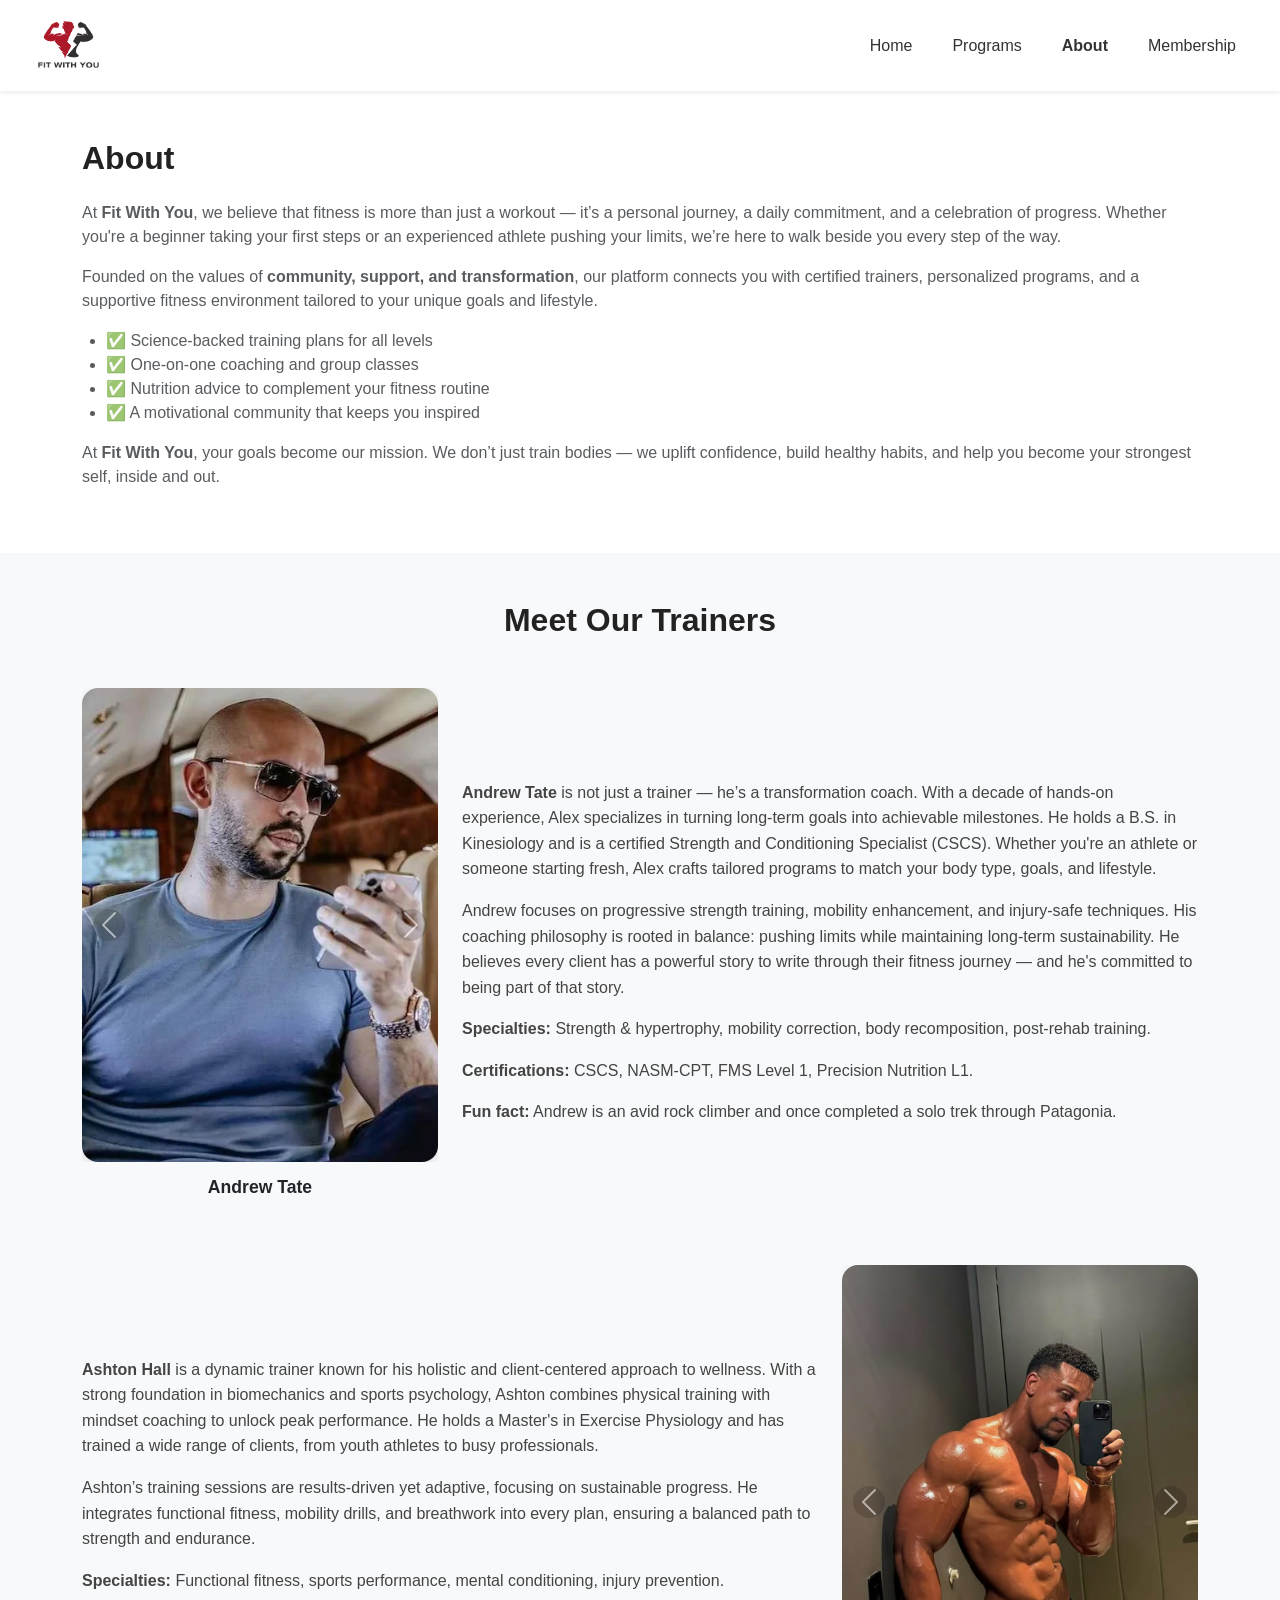
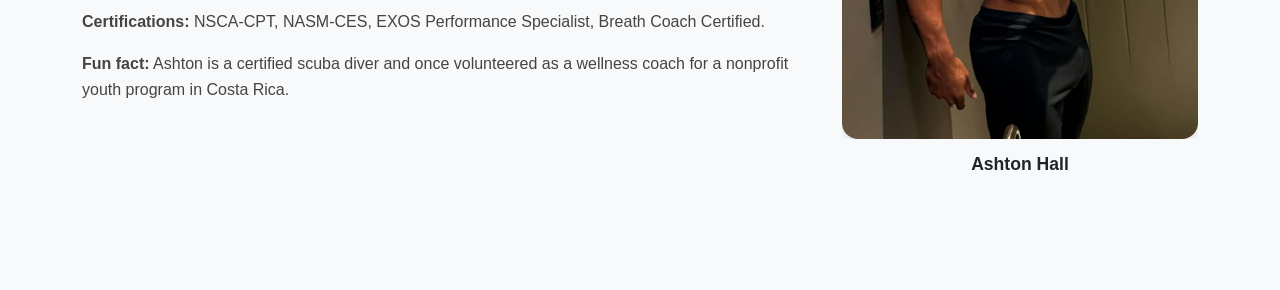
<file: FitWithYou/about.html>
<!doctype html>
<html lang="en">
  <head>
    <meta charset="utf-8">
    <meta name="viewport" content="width=device-width, initial-scale=1">
    <title>About - Fit With You</title>
    <link href="https://cdn.jsdelivr.net/npm/bootstrap@5.3.5/dist/css/bootstrap.min.css" rel="stylesheet">
    <link rel="stylesheet" href="css/about.css">
  </head>
  <body>
    <nav class="navbar navbar-expand-lg bg-white px-4 shadow-sm sticky-top">
      <div class="container-fluid">
        <a class="navbar-brand" href="homepage.html">
          <img src="images/logo.jpg" alt="Fit With You Logo" height="65">
        </a>
        <button class="navbar-toggler" type="button" data-bs-toggle="collapse" data-bs-target="#navbarNav">
          <span class="navbar-toggler-icon"></span>
        </button>
        <div class="collapse navbar-collapse justify-content-end" id="navbarNav">
          <ul class="navbar-nav gap-4">
            <li class="nav-item"><a class="nav-link" href="homepage.html">Home</a></li>
            <li class="nav-item"><a class="nav-link" href="program.html">Programs</a></li>
            <li class="nav-item"><a class="nav-link" href="about.html"><b>About</b></a></li>
            <li class="nav-item"><a class="nav-link" href="membership.html">Membership</a></li>
          </ul>
        </div>
      </div>
    </nav>

    <section class="py-5 container">
      <h2>About</h2>
      <p class="text-muted">
        At <strong>Fit With You</strong>, we believe that fitness is more than just a workout — it’s a personal journey, a daily commitment, and a celebration of progress. Whether you're a beginner taking your first steps or an experienced athlete pushing your limits, we’re here to walk beside you every step of the way.
      </p>
      <p class="text-muted">
        Founded on the values of <strong>community, support, and transformation</strong>, our platform connects you with certified trainers, personalized programs, and a supportive fitness environment tailored to your unique goals and lifestyle.
      </p>
      <ul class="text-muted ps-4">
        <li>✅ Science-backed training plans for all levels</li>
        <li>✅ One-on-one coaching and group classes</li>
        <li>✅ Nutrition advice to complement your fitness routine</li>
        <li>✅ A motivational community that keeps you inspired</li>
      </ul>
      <p class="text-muted">
        At <strong>Fit With You</strong>, your goals become our mission. We don’t just train bodies — we uplift confidence, build healthy habits, and help you become your strongest self, inside and out.
      </p>
    </section>

    <section class="py-5 bg-light">
      <div class="container">
        <h2 class="text-center mb-5">Meet Our Trainers</h2>

        <div class="row align-items-center mb-5">
          <div class="col-md-4 text-center">
            <div id="trainerCarousel1" class="carousel slide" data-bs-ride="carousel">
              <div class="carousel-inner">
                <div class="carousel-item active">
                  <img src="images/andrew1.jpg" class="trainer-img d-block mx-auto" alt="Andrew 1">
                </div>
                <div class="carousel-item">
                  <img src="images/andrew2.jpg" class="trainer-img d-block mx-auto" alt="Andrew 2">
                </div>
                <div class="carousel-item">
                  <img src="images/andrew4.jpg" class="trainer-img d-block mx-auto" alt="Andrew 3">
                </div>
              </div>
              <button class="carousel-control-prev" type="button" data-bs-target="#trainerCarousel1" data-bs-slide="prev">
                <span class="carousel-control-prev-icon"></span>
              </button>
              <button class="carousel-control-next" type="button" data-bs-target="#trainerCarousel1" data-bs-slide="next">
                <span class="carousel-control-next-icon"></span>
              </button>
            </div>
            <p class="trainer-name">Andrew Tate</p>
          </div>
          <div class="col-md-8 trainer-info">
            <p><strong>Andrew Tate</strong> is not just a trainer — he’s a transformation coach. With a decade of hands-on experience, Alex specializes in turning long-term goals into achievable milestones. He holds a B.S. in Kinesiology and is a certified Strength and Conditioning Specialist (CSCS). Whether you're an athlete or someone starting fresh, Alex crafts tailored programs to match your body type, goals, and lifestyle.</p>
            <p>Andrew focuses on progressive strength training, mobility enhancement, and injury-safe techniques. His coaching philosophy is rooted in balance: pushing limits while maintaining long-term sustainability. He believes every client has a powerful story to write through their fitness journey — and he's committed to being part of that story.</p>
            <p><strong>Specialties:</strong> Strength & hypertrophy, mobility correction, body recomposition, post-rehab training.</p>
            <p><strong>Certifications:</strong> CSCS, NASM-CPT, FMS Level 1, Precision Nutrition L1.</p>
            <p><strong>Fun fact:</strong> Andrew is an avid rock climber and once completed a solo trek through Patagonia.</p>
          </div>
        </div>

        <div class="row align-items-center mb-5 flex-md-row-reverse">
          <div class="col-md-4 text-center">
            <div id="trainerCarousel2" class="carousel slide" data-bs-ride="carousel">
              <div class="carousel-inner">
                <div class="carousel-item active">
                  <img src="images/ashton1.jpg" class="trainer-img d-block mx-auto" alt="Ashton 1">
                </div>
                <div class="carousel-item">
                  <img src="images/ashton2.jpg" class="trainer-img d-block mx-auto" alt="Ashton 2">
                </div>
                <div class="carousel-item">
                  <img src="images/ashton3.jpg" class="trainer-img d-block mx-auto" alt="Ashton 3">
                </div>
              </div>
              <button class="carousel-control-prev" type="button" data-bs-target="#trainerCarousel2" data-bs-slide="prev">
                <span class="carousel-control-prev-icon"></span>
              </button>
              <button class="carousel-control-next" type="button" data-bs-target="#trainerCarousel2" data-bs-slide="next">
                <span class="carousel-control-next-icon"></span>
              </button>
            </div>
            <p class="trainer-name">Ashton Hall</p>
          </div>
          <div class="col-md-8 trainer-info">
            <p><strong>Ashton Hall</strong> is a dynamic trainer known for his holistic and client-centered approach to wellness. With a strong foundation in biomechanics and sports psychology, Ashton combines physical training with mindset coaching to unlock peak performance. He holds a Master's in Exercise Physiology and has trained a wide range of clients, from youth athletes to busy professionals.</p>
            <p>Ashton’s training sessions are results-driven yet adaptive, focusing on sustainable progress. He integrates functional fitness, mobility drills, and breathwork into every plan, ensuring a balanced path to strength and endurance.</p>
            <p><strong>Specialties:</strong> Functional fitness, sports performance, mental conditioning, injury prevention.</p>
            <p><strong>Certifications:</strong> NSCA-CPT, NASM-CES, EXOS Performance Specialist, Breath Coach Certified.</p>
            <p><strong>Fun fact:</strong> Ashton is a certified scuba diver and once volunteered as a wellness coach for a nonprofit youth program in Costa Rica.</p>
          </div>
        </div>
      </div>
    </section>

    <script src="https://cdn.jsdelivr.net/npm/bootstrap@5.3.5/dist/js/bootstrap.bundle.min.js"></script>
  </body>
</html>
</file>
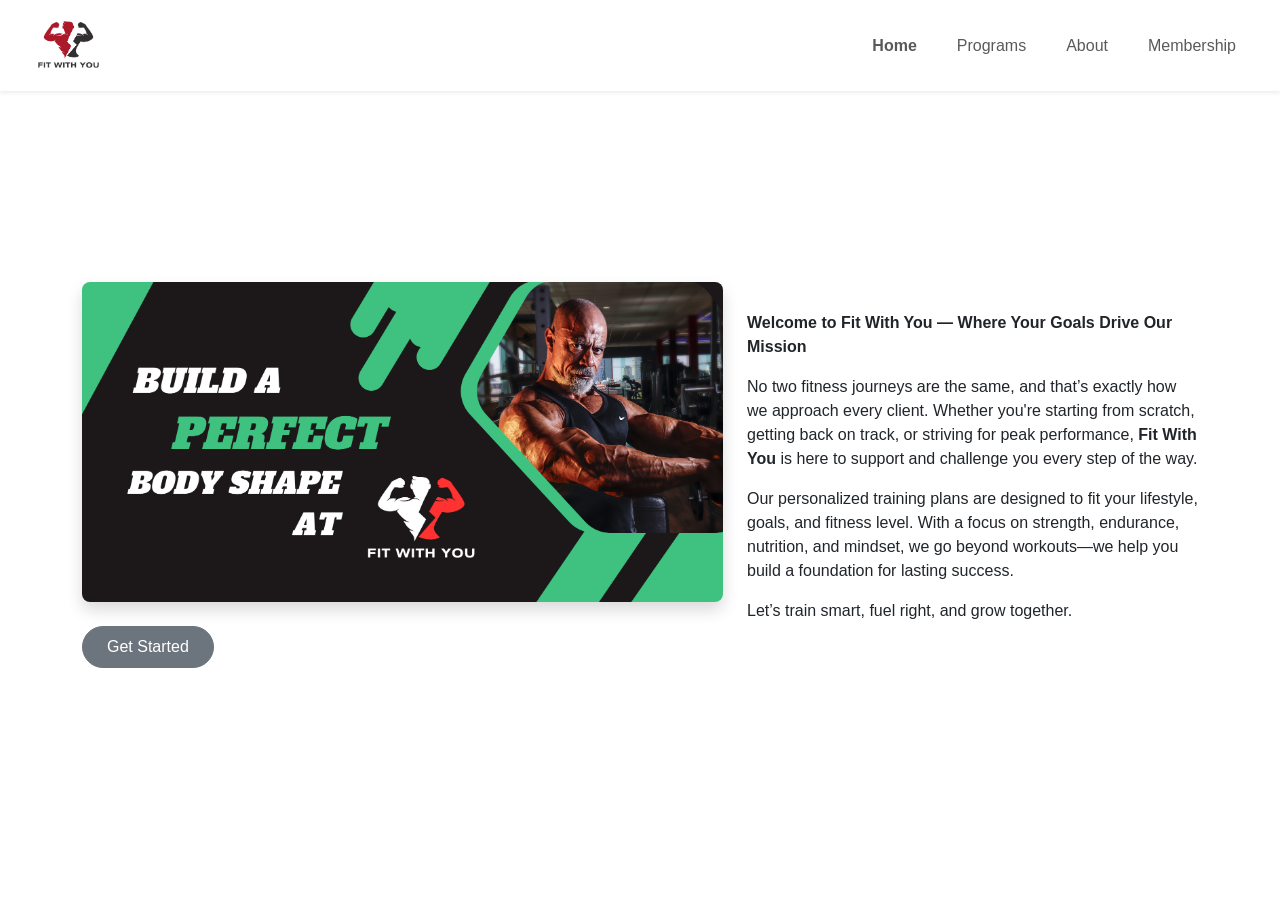
<file: FitWithYou/homepage.html>
<!doctype html>
<html lang="en">
  <head>
    <meta charset="utf-8">
    <meta name="viewport" content="width=device-width, initial-scale=1">
    <title>Fit With You</title>
    <link href="https://cdn.jsdelivr.net/npm/bootstrap@5.3.5/dist/css/bootstrap.min.css" rel="stylesheet">
    <link rel="stylesheet" href="css/homepage.css">
  </head>
  <body>
    <nav class="navbar navbar-expand-lg bg-white px-4 shadow-sm sticky-top">
      <div class="container-fluid">
        <a class="navbar-brand" href="homepage.html">
          <img src="images/logo.jpg" alt="Fit With You Logo" height="65">
        </a>
        <button class="navbar-toggler" type="button" data-bs-toggle="collapse" data-bs-target="#navbarNav">
          <span class="navbar-toggler-icon"></span>
        </button>
        <div class="collapse navbar-collapse justify-content-end" id="navbarNav">
          <ul class="navbar-nav gap-4">
            <li class="nav-item"><a class="nav-link" href="homepage.html"><b>Home</b></a></li>
            <li class="nav-item"><a class="nav-link" href="program.html">Programs</a></li>
            <li class="nav-item"><a class="nav-link" href="about.html">About</a></li>
            <li class="nav-item"><a class="nav-link" href="membership.html">Membership</a></li>
          </ul>
        </div>
      </div>
    </nav>

    <div class="container my-4">
      <div class="row align-items-center hero-row text-center text-lg-start">
        <div class="col-lg-7 mb-4 mb-lg-0">
          <img src="images/logo3.jpg" alt="Gym Image" class="img-fluid shadow rounded-3">
          <div class="mt-4 d-none d-lg-block">
            <a href="program.html" class="btn btn-secondary rounded-pill px-4 py-2">Get Started</a>
          </div>
        </div>
        <div class="col-lg-5">
          <p>
            <strong>Welcome to Fit With You — Where Your Goals Drive Our Mission</strong>
          </p>
          <p>
            No two fitness journeys are the same, and that’s exactly how we approach every client. Whether you're starting from scratch, getting back on track, or striving for peak performance, <strong>Fit With You</strong> is here to support and challenge you every step of the way.
          </p>
          <p>
            Our personalized training plans are designed to fit your lifestyle, goals, and fitness level. With a focus on strength, endurance, nutrition, and mindset, we go beyond workouts—we help you build a foundation for lasting success.
          </p>
          <p>
            Let’s train smart, fuel right, and grow together.
          </p>
          <div class="mt-4 d-block d-lg-none text-end">
            <a href="program.html" class="btn btn-secondary rounded-pill px-4 py-2">Get Started</a>
          </div>
        </div>
      </div>
    </div>

    <script src="https://cdn.jsdelivr.net/npm/bootstrap@5.3.5/dist/js/bootstrap.bundle.min.js"></script>
  </body>
</html>
</file>
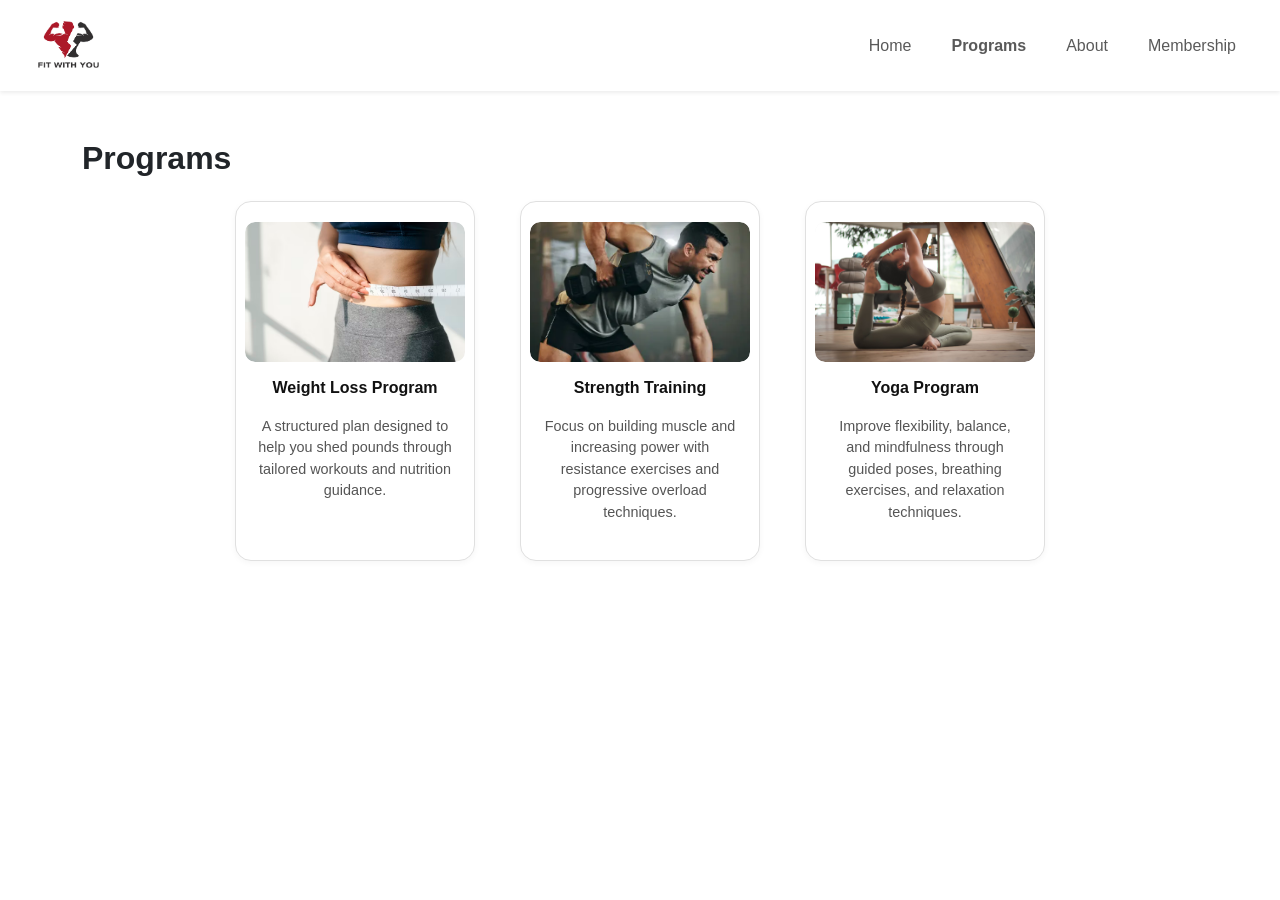
<file: FitWithYou/program.html>
<!doctype html>
<html lang="en">
  <head>
    <meta charset="utf-8">
    <meta name="viewport" content="width=device-width, initial-scale=1">
    <title>Programs - Fit With You</title>
    <link href="https://cdn.jsdelivr.net/npm/bootstrap@5.3.5/dist/css/bootstrap.min.css" rel="stylesheet">
    <link rel="stylesheet" href="css/program.css">
  </head>
  <body>
    <nav class="navbar navbar-expand-lg bg-white px-4 shadow-sm sticky-top">
      <div class="container-fluid">
        <a class="navbar-brand" href="homepage.html">
          <img src="images/logo.jpg" alt="Fit With You Logo" height="65">
        </a>
        <button class="navbar-toggler" type="button" data-bs-toggle="collapse" data-bs-target="#navbarNav">
          <span class="navbar-toggler-icon"></span>
        </button>
          <div class="collapse navbar-collapse justify-content-end" id="navbarNav">
            <ul class="navbar-nav gap-4">
              <li class="nav-item"><a class="nav-link" href="homepage.html">Home</a></li>
              <li class="nav-item"><a class="nav-link" href="program.html"><b>Programs</b></a></li>
              <li class="nav-item"><a class="nav-link" href="about.html">About</a></li>
              <li class="nav-item"><a class="nav-link" href="membership.html">Membership</a></li>
            </ul>
          </div>
        </div>
      </nav>

    <div class="container my-5">
      <h2 class="fw-bold mb-4">Programs</h2>
      <div class="row justify-content-center g-4">
        <div class="col-12 col-md-6 col-lg-3 d-flex justify-content-center">
          <div class="program-card text-center">
            <div class="image-wrapper">
              <img src="images/image1.jpg" alt="Program-1" />
            </div>
            <h6 class="mt-3">Weight Loss Program</h6>
            <p>A structured plan designed to help you shed pounds through tailored workouts and nutrition guidance.</p>
          </div>
        </div>

        <div class="col-12 col-md-6 col-lg-3 d-flex justify-content-center">
          <div class="program-card text-center">
            <div class="image-wrapper">
              <img src="images/image2.jpg" alt="Program-2"/>
            </div>
            <h6 class="mt-3">Strength Training</h6>
            <p>Focus on building muscle and increasing power with resistance exercises and progressive overload techniques.</p>
          </div>
        </div>
        
        <div class="col-12 col-md-6 col-lg-3 d-flex justify-content-center custom-center">
          <div class="program-card text-center">
            <div class="image-wrapper">
              <img src="images/image3.jpg" alt="Program-3" />
            </div>
            <h6 class="mt-3">Yoga Program</h6>
            <p>Improve flexibility, balance, and mindfulness through guided poses, breathing exercises, and relaxation techniques.</p>
          </div>
        </div>
      </div>
    </div>
    
    <script src="https://cdn.jsdelivr.net/npm/bootstrap@5.3.5/dist/js/bootstrap.bundle.min.js"></script>
  </body>
</html>
</file>
<file: FitWithYou/css/about.css>
body {
    font-family: sans-serif;
    margin: 0;
    padding: 0;
    overflow-x: hidden;
  }
  
  .navbar {
    background-color: #ffffff;
    box-shadow: 0 1px 6px rgba(0, 0, 0, 0.05);
  }
  
  .navbar-brand {
    font-weight: 700;
    font-size: 1.3rem;
    color: #000;
  }
  
  .navbar-nav .nav-link {
    color: #333;
    font-weight: 500;
    transition: color 0.2s ease;
  }
  
  section h2 {
    font-size: 2rem;
    font-weight: 700;
    margin-bottom: 1.5rem;
    color: #222;
  }
  
  .trainer-img {
    width: 100%;
    max-width: 360px;
    height: auto;
    aspect-ratio: 3 / 4;
    object-fit: cover;
    border-radius: 16px;
    box-shadow: 0 4px 12px rgba(0, 0, 0, 0.1);
    margin: auto;
  }
  
  .trainer-name {
    text-align: center;
    margin-top: 12px;
    font-weight: 600;
    font-size: 1.1rem;
  }
  
  .trainer-info {
    font-size: 1rem;
    color: #444;
    line-height: 1.6;
    margin-top: 1rem;
  }
  
  .carousel-control-prev-icon,
  .carousel-control-next-icon {
    background-color: rgba(0, 0, 0, 0.3);
    border-radius: 50%;
  }
  
  @media (max-width: 767px) {
    .trainer-info {
      margin-top: 1rem;
      font-size: 0.95rem;
    }
  
    .trainer-img {
      max-width: 100%;
      aspect-ratio: 3 / 4;
    }
  }
</file>
<file: FitWithYou/css/homepage.css>
body {
  font-family: sans-serif;
  margin: 0;
  padding: 0;
  overflow-x: hidden;
}

.hero-row {
  min-height: 80vh;
}

.hero-img {
  width: 100%;
  height: auto;
  border-radius: 20px; 
  object-fit: contain;
}


@media (max-width: 767.98px) {
  .hero-row {
    flex-direction: column;
    text-align: start;
  }

  .hero-img {
    height: auto;
    max-height: 300px;
  }

  .col-lg-7,
  .col-lg-5 {
    width: 100%;
    padding: 0 1rem;
  }

  .btn {
    margin-top: 1rem;
  }

  .text-end {
    text-align: right !important;
  }
}
</file>
<file: FitWithYou/css/program.css>
body {
  font-family: sans-serif;
  margin: 0;
  padding: 0;
  overflow-x: hidden;
}

.program-card {
  background-color: #ffffff;
  border: 1px solid #e0e0e0;
  border-radius: 16px;
  padding: 20px;
  width: 100%;
  max-width: 240px;
  height: 360px;
  display: flex;
  flex-direction: column;
  align-items: center;
  justify-content: flex-start;
  box-shadow: 0 2px 6px rgba(0, 0, 0, 0.04);
  transition: box-shadow 0.3s ease;
}

.program-card:hover {
  box-shadow: 0 4px 12px rgba(0, 0, 0, 0.08);
}

.image-wrapper {
  width: 220px;
  height: 140px;
  background-color: #fafafa;
  border-radius: 10px;
  overflow: hidden;
  display: flex;
  align-items: center;
  justify-content: center;
  padding: 0;
  box-sizing: border-box;
}

.image-wrapper img {
  width: 100%;
  height: 100%;
  object-fit: cover;
  border-radius: 10px;
}

.program-card h6 {
  font-weight: 600;
  margin-top: 17px;
  color: #111;
}

.program-card p {
  font-size: 0.9rem;
  color: #555;
  margin-top: 10px;
  text-align: center;
}

@media (max-width: 991.98px) and (min-width: 768px) {
  .custom-center {
    margin-left: auto;
    margin-right: auto;
  }
}
</file>
